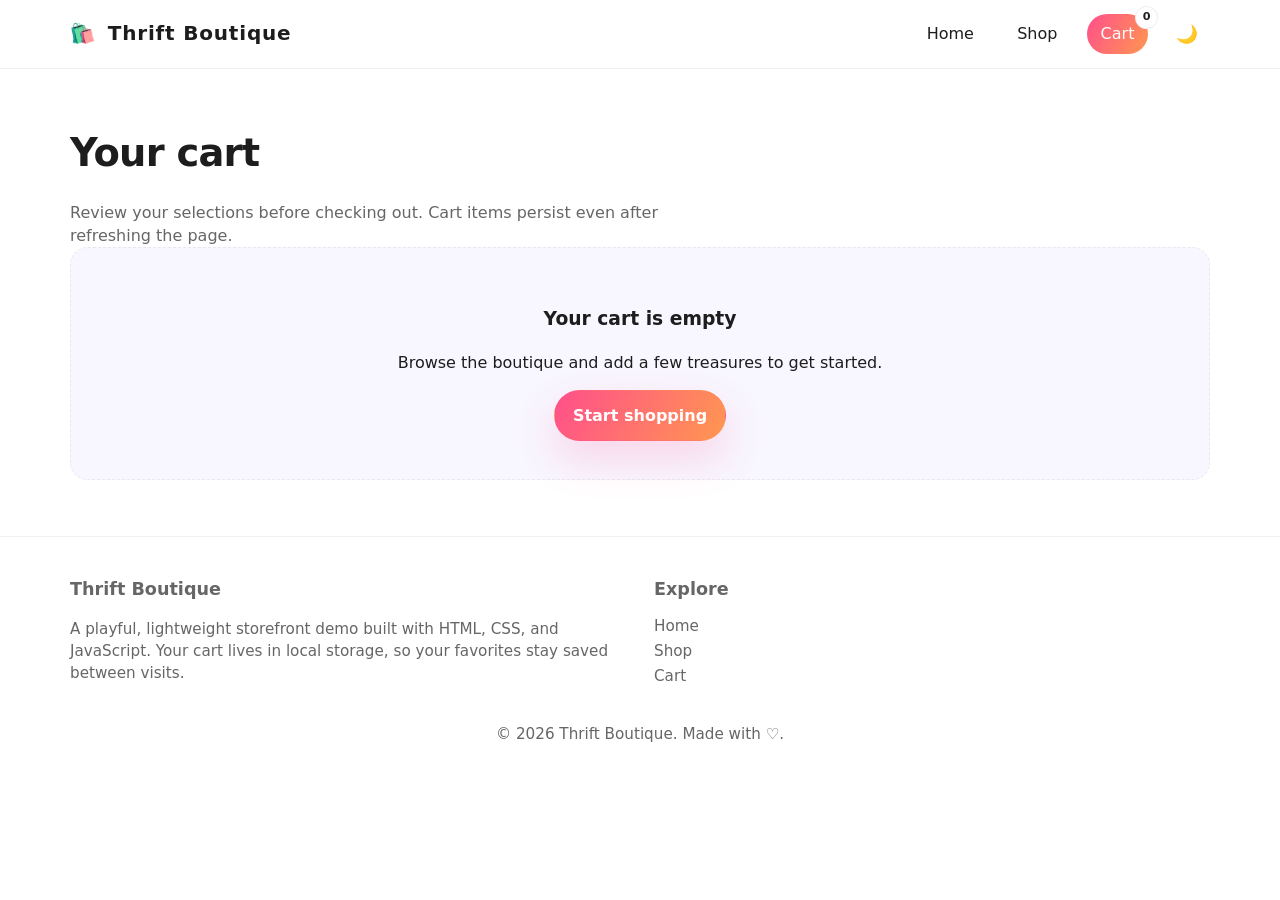
<file: cart.html>
<!DOCTYPE html>
<html lang="en">
  <head>
    <meta charset="UTF-8" />
    <meta name="viewport" content="width=device-width, initial-scale=1.0" />
    <title>Thrift Boutique &#8212; Cart</title>
    <meta
      name="description"
      content="Your shopping cart. Add, remove, and review items before checkout."
    />
    <link rel="stylesheet" href="styles.css" />
  </head>
  <body>
    <header class="site-header">
      <div class="nav-container">
        <a class="brand" href="index.html" aria-label="Thrift Boutique home">Thrift Boutique</a>
        <nav class="main-nav" aria-label="Main navigation">
          <a href="index.html" data-page="home">Home</a>
          <a href="products.html" data-page="shop">Shop</a>
          <a href="cart.html" class="cart-link" data-page="cart">
            Cart <span class="cart-count" aria-label="Cart items">0</span>
          </a>
          <button class="theme-toggle" aria-label="Toggle theme">&#127769;</button>
          <button class="menu-toggle" aria-label="Open navigation menu">&#9776;</button>
        </nav>
      </div>
    </header>

    <main class="section">
      <div class="container">
        <h1 class="section-title">Your cart</h1>
        <p class="section-subtitle">
          Review your selections before checking out. Cart items persist even after refreshing the
          page.
        </p>

        <div id="cartSection"></div>
      </div>
    </main>

    <div id="authModal" class="modal" hidden aria-hidden="true">
      <div class="modal__backdrop" data-close-modal></div>
      <div
        class="modal__dialog auth-dialog"
        role="dialog"
        aria-modal="true"
        aria-labelledby="authTitle"
      >
        <button
          class="modal__close"
          type="button"
          aria-label="Close sign in dialog"
          data-close-modal
        >
          &times;
        </button>
        <p class="auth-dialog__eyebrow">Secure checkout</p>
        <h2 id="authTitle">Sign in to continue</h2>
        <p id="authHelper" class="auth-dialog__helper">
          Log in with your saved account details to continue to checkout.
        </p>

        <div class="auth-switcher" role="tablist" aria-label="Authentication options">
          <button class="auth-switcher__btn active" type="button" data-auth-mode="signin">
            Log in
          </button>
          <button class="auth-switcher__btn" type="button" data-auth-mode="signup">
            Create account
          </button>
        </div>

        <form id="authForm" class="auth-form">
          <label id="authNameField" hidden>
            <span>Full name</span>
            <input id="authName" type="text" autocomplete="name" />
          </label>
          <label>
            <span>Email address</span>
            <input id="authEmail" type="email" autocomplete="email" required />
          </label>
          <label>
            <span>Password</span>
            <input
              id="authPassword"
              type="password"
              autocomplete="current-password"
              minlength="4"
              required
            />
          </label>
          <button class="btn btn-primary auth-form__submit" id="authSubmitBtn" type="submit">
            Log in
          </button>
        </form>
      </div>
    </div>

    <footer class="site-footer">
      <div class="footer-container">
        <div class="footer-col">
          <h4>Thrift Boutique</h4>
          <p>
            A playful, lightweight storefront demo built with HTML, CSS, and JavaScript. Your cart
            lives in local storage, so your favorites stay saved between visits.
          </p>
        </div>
        <div class="footer-col">
          <h4>Explore</h4>
          <a href="index.html">Home</a>
          <a href="products.html">Shop</a>
          <a href="cart.html">Cart</a>
        </div>
      </div>
      <div class="footer-bottom">
        <p>&copy; <span id="dateYear"></span> Thrift Boutique. Made with &#9825;.</p>
      </div>
    </footer>

    <script src="products.js" defer></script>
    <script src="scripts.js" defer></script>
    <script>
      document.addEventListener("DOMContentLoaded", () => {
        initSite("cart");
        document.getElementById("dateYear").textContent = new Date().getFullYear();

        const cartSection = document.getElementById("cartSection");
        const authModal = document.getElementById("authModal");
        const authForm = document.getElementById("authForm");
        const authTitle = document.getElementById("authTitle");
        const authHelper = document.getElementById("authHelper");
        const authSubmitBtn = document.getElementById("authSubmitBtn");
        const authNameField = document.getElementById("authNameField");
        const authName = document.getElementById("authName");
        const authEmail = document.getElementById("authEmail");
        const authPassword = document.getElementById("authPassword");
        const authModeButtons = document.querySelectorAll("[data-auth-mode]");
        let authMode = "signin";
        let pendingCheckout = false;
        let lastOrder = null;

        function setAuthMode(mode) {
          const isSignup = mode === "signup";
          authMode = mode;
          authTitle.textContent = isSignup ? "Create an account to check out" : "Sign in to continue";
          authHelper.textContent = isSignup
            ? "Create a quick account for this demo, then we will continue with your order."
            : "Log in with your saved account details to continue to checkout.";
          authSubmitBtn.textContent = isSignup ? "Create account" : "Log in";
          authNameField.hidden = !isSignup;
          authName.required = isSignup;
          authPassword.setAttribute("autocomplete", isSignup ? "new-password" : "current-password");

          authModeButtons.forEach((button) => {
            button.classList.toggle("active", button.dataset.authMode === mode);
          });
        }

        function openAuthModal(mode = "signin") {
          setAuthMode(mode);
          authModal.hidden = false;
          authModal.setAttribute("aria-hidden", "false");
          document.body.classList.add("modal-open");
          window.setTimeout(() => {
            if (mode === "signup") {
              authName.focus();
              return;
            }

            authEmail.focus();
          }, 20);
        }

        function closeAuthModal() {
          authModal.hidden = true;
          authModal.setAttribute("aria-hidden", "true");
          document.body.classList.remove("modal-open");
          authForm.reset();
          setAuthMode("signin");
        }

        function getCartItems(cart) {
          return Object.keys(cart)
            .map((id) => {
              const product = getProductById(id);
              if (!product) return null;
              return {
                ...product,
                quantity: cart[id],
                subTotal: product.price * cart[id],
              };
            })
            .filter(Boolean);
        }

        function completeCheckout(items, total) {
          const currentUser = getCurrentUser();

          if (!currentUser) {
            pendingCheckout = true;
            openAuthModal("signin");
            return;
          }

          lastOrder = {
            name: currentUser.name,
            email: currentUser.email,
            total,
            itemCount: items.reduce((sum, item) => sum + item.quantity, 0),
          };
          pendingCheckout = false;
          clearCart();
          renderCart();
          scrollToTopSmooth();
          showToast("Order placed successfully", { type: "success", duration: 3200 });
        }

        function renderCart() {
          const cart = getCart();
          const itemIds = Object.keys(cart);
          const currentUser = getCurrentUser();

          if (!itemIds.length) {
            if (lastOrder) {
              cartSection.innerHTML = `
                <div class="cart-empty checkout-success">
                  <h3>Order confirmed</h3>
                  <p>
                    Thanks, ${lastOrder.name}. Your order for ${lastOrder.itemCount} item(s)
                    totaling ${formatPrice(lastOrder.total)} is confirmed.
                  </p>
                  <p>A confirmation has been prepared for ${lastOrder.email}.</p>
                  <a href="products.html" class="btn btn-primary">Keep shopping</a>
                </div>
              `;
              return;
            }

            cartSection.innerHTML = `
              <div class="cart-empty">
                <h3>Your cart is empty</h3>
                <p>Browse the boutique and add a few treasures to get started.</p>
                <a href="products.html" class="btn btn-primary">Start shopping</a>
              </div>
            `;
            return;
          }

          const items = getCartItems(cart);
          const total = items.reduce((sum, item) => sum + item.subTotal, 0);

          cartSection.innerHTML = `
            <table class="cart-table">
              <thead>
                <tr>
                  <th>Product</th>
                  <th>Price</th>
                  <th>Qty</th>
                  <th>Subtotal</th>
                  <th></th>
                </tr>
              </thead>
              <tbody>
                ${items
                  .map(
                    (item) => `
                    <tr data-id="${item.id}">
                      <td>
                        <div class="flex" style="gap: 0.75rem; align-items: center;">
                          <img src="${item.images[0]}" alt="${item.title}" onerror="this.onerror=null;this.src='https://via.placeholder.com/160x160?text=No+Image';" />
                          <div>
                            <strong>${item.title}</strong>
                            <div style="font-size: 0.9rem; color: var(--muted);">${item.category}</div>
                          </div>
                        </div>
                      </td>
                      <td>${formatPrice(item.price)}</td>
                      <td>
                        <div class="quantity" role="group" aria-label="Change item quantity">
                          <button class="qty-down" type="button">-</button>
                          <input class="qty-input" type="number" min="1" value="${item.quantity}" />
                          <button class="qty-up" type="button">+</button>
                        </div>
                      </td>
                      <td class="item-subtotal">${formatPrice(item.subTotal)}</td>
                      <td>
                        <button class="btn btn-secondary btn-sm remove-item" type="button">Remove</button>
                      </td>
                    </tr>
                  `
                  )
                  .join("")}
              </tbody>
            </table>
            <div class="cart-actions">
              <button class="btn btn-secondary" id="clearCartBtn" type="button">Clear cart</button>
              <a class="btn btn-primary" href="products.html">Continue shopping</a>
            </div>
            <div class="cart-summary">
              <h3>Order summary</h3>
              <p>
                <span>Items</span>
                <span>${items.length}</span>
              </p>
              <p>
                <span>Total</span>
                <span>${formatPrice(total)}</span>
              </p>
              <div class="checkout-auth ${currentUser ? "checkout-auth--signed-in" : ""}">
                ${
                  currentUser
                    ? `
                      <strong>Signed in as ${currentUser.name}</strong>
                      <p>${currentUser.email}</p>
                      <button class="btn btn-secondary btn-sm" id="signOutBtn" type="button">Sign out</button>
                    `
                    : `
                      <strong>Checkout requires an account</strong>
                      <p>Sign in or create an account before placing your order.</p>
                      <button class="btn btn-secondary btn-sm" id="openAuthBtn" type="button">Sign in / Create account</button>
                    `
                }
              </div>
              <button class="btn btn-primary" type="button" id="checkoutBtn">
                ${currentUser ? "Place order" : "Proceed to checkout"}
              </button>
            </div>
          `;

          const updateQuantity = (id, qty) => {
            updateCartItem(id, qty);
            renderCart();
          };

          cartSection.querySelectorAll(".qty-down").forEach((button) => {
            button.addEventListener("click", () => {
              const row = button.closest("tr");
              const id = row.dataset.id;
              const input = row.querySelector(".qty-input");
              const current = Number(input.value);
              if (current > 1) {
                updateQuantity(id, current - 1);
              }
            });
          });

          cartSection.querySelectorAll(".qty-up").forEach((button) => {
            button.addEventListener("click", () => {
              const row = button.closest("tr");
              const id = row.dataset.id;
              const input = row.querySelector(".qty-input");
              const current = Number(input.value);
              updateQuantity(id, current + 1);
            });
          });

          cartSection.querySelectorAll(".qty-input").forEach((input) => {
            input.addEventListener("change", () => {
              const row = input.closest("tr");
              const id = row.dataset.id;
              const value = Math.max(1, Number(input.value) || 1);
              updateQuantity(id, value);
            });
          });

          cartSection.querySelectorAll(".remove-item").forEach((button) => {
            button.addEventListener("click", () => {
              const row = button.closest("tr");
              const id = row.dataset.id;
              removeFromCart(id);
              showToast("Removed from cart", { type: "error" });
              renderCart();
            });
          });

          document.getElementById("clearCartBtn").addEventListener("click", () => {
            clearCart();
            showToast("Cart cleared", { type: "error" });
            renderCart();
          });

          document.getElementById("checkoutBtn").addEventListener("click", () => {
            completeCheckout(items, total);
          });

          const openAuthBtn = document.getElementById("openAuthBtn");
          if (openAuthBtn) {
            openAuthBtn.addEventListener("click", () => {
              pendingCheckout = false;
              openAuthModal("signin");
            });
          }

          const signOutBtn = document.getElementById("signOutBtn");
          if (signOutBtn) {
            signOutBtn.addEventListener("click", () => {
              signOutUser();
              showToast("You have been signed out", { type: "info" });
              renderCart();
            });
          }
        }

        authModeButtons.forEach((button) => {
          button.addEventListener("click", () => {
            setAuthMode(button.dataset.authMode);
          });
        });

        authForm.addEventListener("submit", (event) => {
          event.preventDefault();

          const email = authEmail.value.trim();
          const password = authPassword.value;
          const name = authName.value.trim();

          if (!email || !password) {
            showToast("Please fill in your email and password.", { type: "error" });
            return;
          }

          if (authMode === "signup" && !name) {
            showToast("Please add your name to create an account.", { type: "error" });
            return;
          }

          const result =
            authMode === "signup"
              ? signUpUser({ name, email, password })
              : signInUser({ email, password });

          if (!result.ok) {
            showToast(result.message, { type: "error", duration: 2800 });
            return;
          }

          closeAuthModal();
          renderCart();
          showToast(
            authMode === "signup" ? "Account created successfully" : "Signed in successfully",
            { type: "success" }
          );

          if (pendingCheckout) {
            const refreshedItems = getCartItems(getCart());
            const refreshedTotal = refreshedItems.reduce((sum, item) => sum + item.subTotal, 0);
            completeCheckout(refreshedItems, refreshedTotal);
          }
        });

        authModal.addEventListener("click", (event) => {
          if (event.target.hasAttribute("data-close-modal")) {
            pendingCheckout = false;
            closeAuthModal();
          }
        });

        document.addEventListener("keydown", (event) => {
          if (event.key === "Escape" && !authModal.hidden) {
            pendingCheckout = false;
            closeAuthModal();
          }
        });

        showSkeletonGrid(cartSection, 4);
        setTimeout(renderCart, 250);
      });
    </script>
  </body>
</html>
</file>
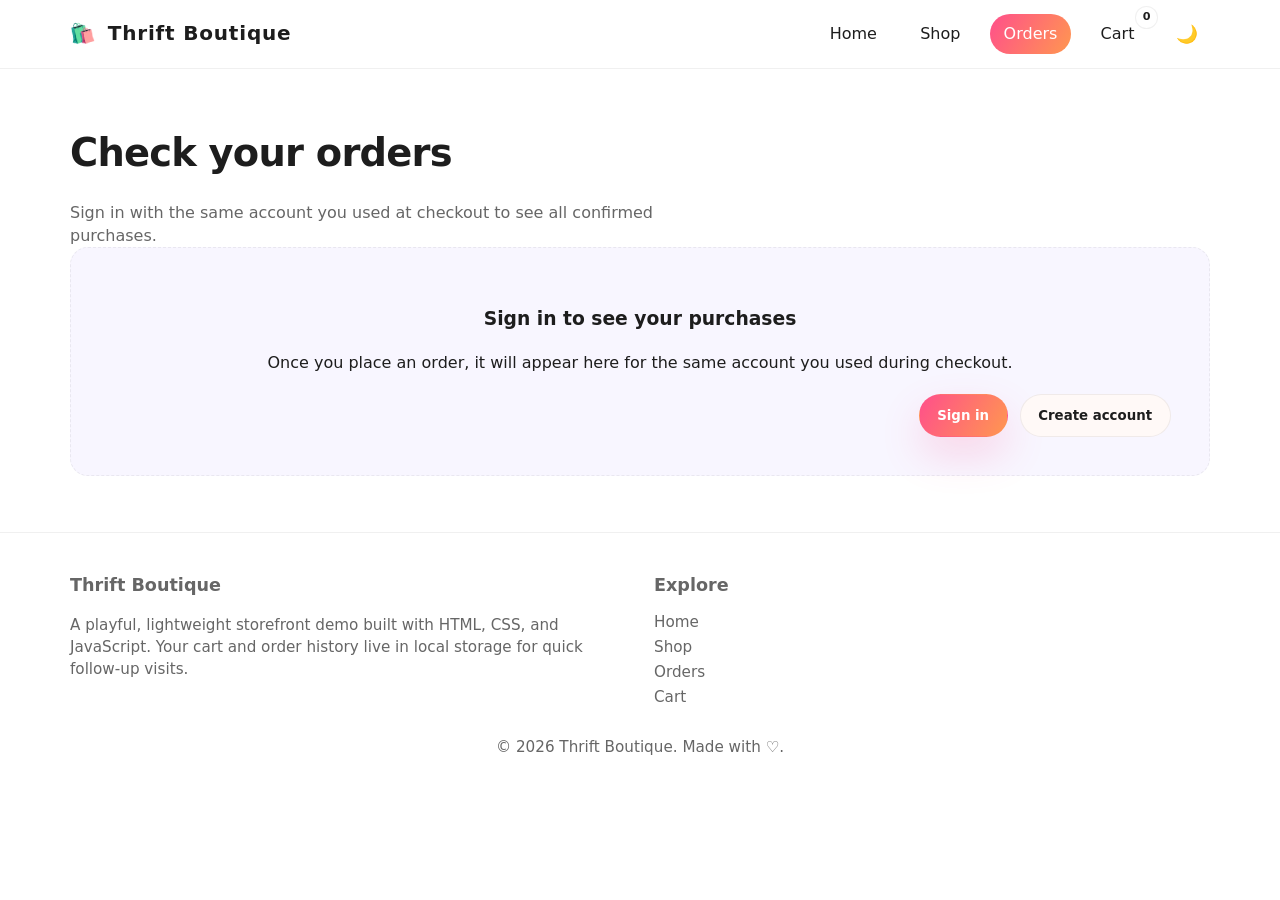
<file: orders.html>
<!DOCTYPE html>
<html lang="en">
  <head>
    <meta charset="UTF-8" />
    <meta name="viewport" content="width=device-width, initial-scale=1.0" />
    <title>Thrift Boutique &#8212; Orders</title>
    <meta
      name="description"
      content="Review your confirmed thrift orders and revisit your purchase history."
    />
    <link rel="stylesheet" href="styles.css" />
  </head>
  <body>
    <header class="site-header">
      <div class="nav-container">
        <a class="brand" href="index.html" aria-label="Thrift Boutique home">Thrift Boutique</a>
        <nav class="main-nav" aria-label="Main navigation">
          <a href="index.html" data-page="home">Home</a>
          <a href="products.html" data-page="shop">Shop</a>
          <a href="orders.html" data-page="orders">Orders</a>
          <a href="cart.html" class="cart-link" data-page="cart">
            Cart <span class="cart-count" aria-label="Cart items">0</span>
          </a>
          <button class="theme-toggle" aria-label="Toggle theme">&#127769;</button>
          <button class="menu-toggle" aria-label="Open navigation menu">&#9776;</button>
        </nav>
      </div>
    </header>

    <main class="section">
      <div class="container">
        <h1 class="section-title">Check your orders</h1>
        <p class="section-subtitle">
          Sign in with the same account you used at checkout to see all confirmed purchases.
        </p>

        <div id="ordersSection" class="orders-shell"></div>
      </div>
    </main>

    <div id="authModal" class="modal" hidden aria-hidden="true">
      <div class="modal__backdrop" data-close-modal></div>
      <div
        class="modal__dialog auth-dialog"
        role="dialog"
        aria-modal="true"
        aria-labelledby="authTitle"
      >
        <button
          class="modal__close"
          type="button"
          aria-label="Close sign in dialog"
          data-close-modal
        >
          &times;
        </button>
        <p class="auth-dialog__eyebrow">Your account</p>
        <h2 id="authTitle">Sign in to view your orders</h2>
        <p id="authHelper" class="auth-dialog__helper">
          Use your saved account details to open your order history.
        </p>

        <div class="auth-switcher" role="tablist" aria-label="Authentication options">
          <button class="auth-switcher__btn active" type="button" data-auth-mode="signin">
            Log in
          </button>
          <button class="auth-switcher__btn" type="button" data-auth-mode="signup">
            Create account
          </button>
        </div>

        <form id="authForm" class="auth-form">
          <label id="authNameField" hidden>
            <span>Full name</span>
            <input id="authName" type="text" autocomplete="name" />
          </label>
          <label>
            <span>Email address</span>
            <input id="authEmail" type="email" autocomplete="email" required />
          </label>
          <label>
            <span>Password</span>
            <input
              id="authPassword"
              type="password"
              autocomplete="current-password"
              minlength="4"
              required
            />
          </label>
          <button class="btn btn-primary auth-form__submit" id="authSubmitBtn" type="submit">
            Log in
          </button>
        </form>
      </div>
    </div>

    <footer class="site-footer">
      <div class="footer-container">
        <div class="footer-col">
          <h4 class="footer-brand">Thrift Boutique</h4>
          <p>
            A playful, lightweight storefront demo built with HTML, CSS, and JavaScript. Your cart
            and order history live in local storage for quick follow-up visits.
          </p>
        </div>
        <div class="footer-col footer-col--links">
          <h4>Explore</h4>
          <a href="index.html">Home</a>
          <a href="products.html">Shop</a>
          <a href="orders.html">Orders</a>
          <a href="cart.html">Cart</a>
        </div>
      </div>
      <div class="footer-bottom">
        <p>&copy; <span id="dateYear"></span> Thrift Boutique. Made with &#9825;.</p>
      </div>
    </footer>

    <script src="products.js" defer></script>
    <script src="scripts.js" defer></script>
    <script>
      document.addEventListener("DOMContentLoaded", () => {
        initSite("orders");
        document.getElementById("dateYear").textContent = new Date().getFullYear();

        const ordersSection = document.getElementById("ordersSection");
        const authModal = document.getElementById("authModal");
        const authForm = document.getElementById("authForm");
        const authTitle = document.getElementById("authTitle");
        const authHelper = document.getElementById("authHelper");
        const authSubmitBtn = document.getElementById("authSubmitBtn");
        const authNameField = document.getElementById("authNameField");
        const authName = document.getElementById("authName");
        const authEmail = document.getElementById("authEmail");
        const authPassword = document.getElementById("authPassword");
        const authModeButtons = document.querySelectorAll("[data-auth-mode]");
        let authMode = "signin";

        function setAuthMode(mode) {
          const isSignup = mode === "signup";
          authMode = mode;
          authTitle.textContent = isSignup
            ? "Create an account to save orders"
            : "Sign in to view your orders";
          authHelper.textContent = isSignup
            ? "Create a quick account for this demo and future purchases will show up here."
            : "Use your saved account details to open your order history.";
          authSubmitBtn.textContent = isSignup ? "Create account" : "Log in";
          authNameField.hidden = !isSignup;
          authName.required = isSignup;
          authPassword.setAttribute("autocomplete", isSignup ? "new-password" : "current-password");

          authModeButtons.forEach((button) => {
            button.classList.toggle("active", button.dataset.authMode === mode);
          });
        }

        function openAuthModal(mode = "signin") {
          setAuthMode(mode);
          authModal.hidden = false;
          authModal.setAttribute("aria-hidden", "false");
          document.body.classList.add("modal-open");
          window.setTimeout(() => {
            if (mode === "signup") {
              authName.focus();
              return;
            }

            authEmail.focus();
          }, 20);
        }

        function closeAuthModal() {
          authModal.hidden = true;
          authModal.setAttribute("aria-hidden", "true");
          document.body.classList.remove("modal-open");
          authForm.reset();
          setAuthMode("signin");
        }

        function renderOrders() {
          const currentUser = getCurrentUser();

          if (!currentUser) {
            ordersSection.innerHTML = `
              <div class="cart-empty orders-empty">
                <h3>Sign in to see your purchases</h3>
                <p>
                  Once you place an order, it will appear here for the same account you used during
                  checkout.
                </p>
                <div class="cart-actions cart-actions--centered">
                  <button class="btn btn-primary" type="button" id="openSignInBtn">Sign in</button>
                  <button class="btn btn-secondary" type="button" id="openSignUpBtn">Create account</button>
                </div>
              </div>
            `;

            document.getElementById("openSignInBtn").addEventListener("click", () => {
              openAuthModal("signin");
            });
            document.getElementById("openSignUpBtn").addEventListener("click", () => {
              openAuthModal("signup");
            });
            return;
          }

          const orders = getOrdersForUser(currentUser.email);

          if (!orders.length) {
            ordersSection.innerHTML = `
              <div class="orders-toolbar">
                <div>
                  <p class="orders-toolbar__eyebrow">Signed in</p>
                  <h2>${escapeHTML(currentUser.name)}</h2>
                  <p class="orders-toolbar__meta">${escapeHTML(currentUser.email)}</p>
                </div>
                <button class="btn btn-secondary btn-sm" type="button" id="signOutBtn">Sign out</button>
              </div>
              <div class="cart-empty orders-empty">
                <h3>No orders yet</h3>
                <p>
                  You have not confirmed a purchase with this account yet. Once you check out, your
                  order history will appear here.
                </p>
                <div class="cart-actions cart-actions--centered">
                  <a href="products.html" class="btn btn-primary">Start shopping</a>
                  <a href="cart.html" class="btn btn-secondary">Open cart</a>
                </div>
              </div>
            `;

            document.getElementById("signOutBtn").addEventListener("click", () => {
              signOutUser();
              showToast("You have been signed out", { type: "info" });
              renderOrders();
            });
            return;
          }

          ordersSection.innerHTML = `
            <div class="orders-toolbar">
              <div>
                <p class="orders-toolbar__eyebrow">Order history</p>
                <h2>${escapeHTML(currentUser.name)}</h2>
                <p class="orders-toolbar__meta">
                  ${orders.length} order(s) linked to ${escapeHTML(currentUser.email)}
                </p>
              </div>
              <div class="orders-toolbar__actions">
                <a href="products.html" class="btn btn-primary btn-sm">Shop again</a>
                <button class="btn btn-secondary btn-sm" type="button" id="signOutBtn">Sign out</button>
              </div>
            </div>
            <div class="orders-list">
              ${orders
                .map(
                  (order) => `
                    <article class="order-card">
                      <div class="order-card__header">
                        <div>
                          <p class="order-card__eyebrow">Order ${escapeHTML(order.id)}</p>
                          <h3>${formatOrderDate(order.createdAt)}</h3>
                        </div>
                        <span class="order-status">${escapeHTML(order.status)}</span>
                      </div>
                      <div class="order-card__summary">
                        <p><span>Items</span><strong>${order.itemCount}</strong></p>
                        <p><span>Total</span><strong>${formatPrice(order.total)}</strong></p>
                      </div>
                      <div class="order-items">
                        ${order.items
                          .map(
                            (item) => `
                              <div class="order-item">
                                <img
                                  src="${item.image}"
                                  alt="${escapeHTML(item.title)}"
                                  onerror="this.onerror=null;this.src='https://via.placeholder.com/160x160?text=No+Image';"
                                />
                                <div class="order-item__content">
                                  <div>
                                    <strong>${escapeHTML(item.title)}</strong>
                                    <p>${escapeHTML(item.category)}</p>
                                  </div>
                                  <div class="order-item__meta">
                                    <span>Qty ${item.quantity}</span>
                                    <strong>${formatPrice(item.subTotal)}</strong>
                                  </div>
                                </div>
                              </div>
                            `
                          )
                          .join("")}
                      </div>
                    </article>
                  `
                )
                .join("")}
            </div>
          `;

          document.getElementById("signOutBtn").addEventListener("click", () => {
            signOutUser();
            showToast("You have been signed out", { type: "info" });
            renderOrders();
          });
        }

        authModeButtons.forEach((button) => {
          button.addEventListener("click", () => {
            setAuthMode(button.dataset.authMode);
          });
        });

        authForm.addEventListener("submit", (event) => {
          event.preventDefault();

          const email = authEmail.value.trim();
          const password = authPassword.value;
          const name = authName.value.trim();

          if (!email || !password) {
            showToast("Please fill in your email and password.", { type: "error" });
            return;
          }

          if (authMode === "signup" && !name) {
            showToast("Please add your name to create an account.", { type: "error" });
            return;
          }

          const result =
            authMode === "signup"
              ? signUpUser({ name, email, password })
              : signInUser({ email, password });

          if (!result.ok) {
            showToast(result.message, { type: "error", duration: 2800 });
            return;
          }

          closeAuthModal();
          renderOrders();
          showToast(
            authMode === "signup" ? "Account created successfully" : "Signed in successfully",
            { type: "success" }
          );
        });

        authModal.addEventListener("click", (event) => {
          if (event.target.hasAttribute("data-close-modal")) {
            closeAuthModal();
          }
        });

        document.addEventListener("keydown", (event) => {
          if (event.key === "Escape" && !authModal.hidden) {
            closeAuthModal();
          }
        });

        showSkeletonGrid(ordersSection, 3);
        setTimeout(renderOrders, 250);
      });
    </script>
  </body>
</html>
</file>
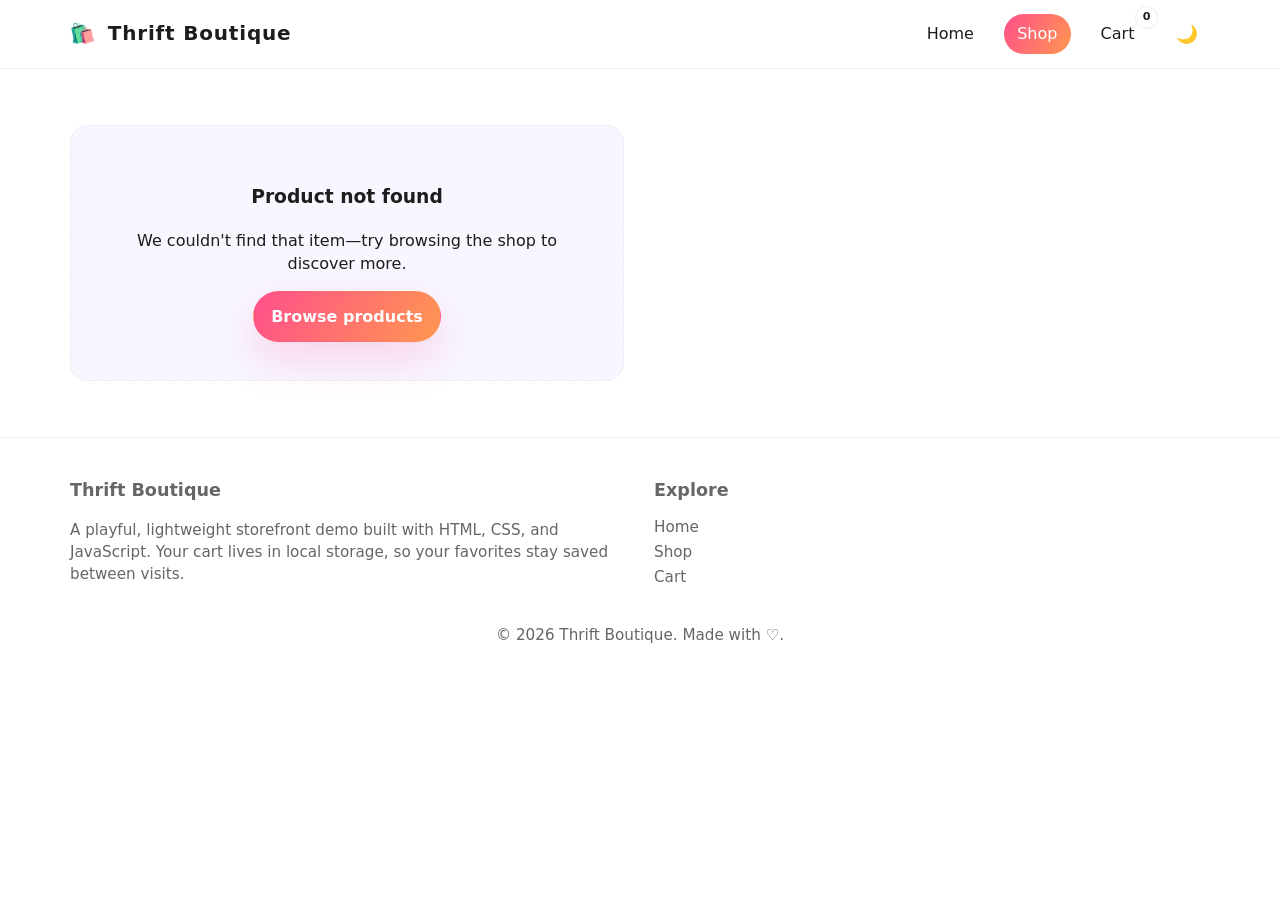
<file: product.html>
<!DOCTYPE html>
<html lang="en">
  <head>
    <meta charset="UTF-8" />
    <meta name="viewport" content="width=device-width, initial-scale=1.0" />
    <title>Thrift Boutique — Product</title>
    <meta name="description" content="Product detail page for the thrift boutique demo." />
    <link rel="stylesheet" href="styles.css" />
  </head>
  <body>
    <header class="site-header">
      <div class="nav-container">
        <a class="brand" href="index.html" aria-label="Thrift Boutique home">Thrift Boutique</a>
        <nav class="main-nav" aria-label="Main navigation">
          <a href="index.html" data-page="home">Home</a>
          <a href="products.html" data-page="shop">Shop</a>
          <a href="cart.html" class="cart-link" data-page="cart">
            Cart <span class="cart-count" aria-label="Cart items">0</span>
          </a>
          <button class="theme-toggle" aria-label="Toggle theme">🌙</button>
          <button class="menu-toggle" aria-label="Open navigation menu">☰</button>
        </nav>
      </div>
    </header>

    <main class="section">
      <div class="container">
        <div id="productContainer" class="product-view"></div>
      </div>
    </main>

    <footer class="site-footer">
      <div class="footer-container">
        <div class="footer-col">
          <h4>Thrift Boutique</h4>
          <p>
            A playful, lightweight storefront demo built with HTML, CSS, and JavaScript. Your cart
            lives in local storage, so your favorites stay saved between visits.
          </p>
        </div>
        <div class="footer-col">
          <h4>Explore</h4>
          <a href="index.html">Home</a>
          <a href="products.html">Shop</a>
          <a href="cart.html">Cart</a>
        </div>
      </div>
      <div class="footer-bottom">
        <p>&copy; <span id="dateYear"></span> Thrift Boutique. Made with ♡.</p>
      </div>
    </footer>

    <script src="products.js" defer></script>
    <script src="scripts.js" defer></script>
    <script>
      document.addEventListener("DOMContentLoaded", () => {
        initSite("shop");
        document.getElementById("dateYear").textContent = new Date().getFullYear();

        const params = new URLSearchParams(window.location.search);
        const id = params.get("id");
        const container = document.getElementById("productContainer");

        function renderNotFound() {
          container.innerHTML = `
            <div class="cart-empty">
              <h3>Product not found</h3>
              <p>We couldn't find that item—try browsing the shop to discover more.
              </p>
              <a href="products.html" class="btn btn-primary">Browse products</a>
            </div>
          `;
        }

        if (!id) {
          renderNotFound();
          return;
        }

        const product = getProductById(id);
        if (!product) {
          renderNotFound();
          return;
        }

        let quantity = 1;

        container.innerHTML = `
          <div class="product-gallery">
            ${product.images
              .slice(0, 4)
              .map(
                (src) => `<img src="${src}" alt="${product.title}" loading="lazy" onerror="this.onerror=null;this.src='https://via.placeholder.com/900x600?text=Image+unavailable';" />`
              )
              .join("")}
          </div>
          <div class="product-details">
            <a href="products.html" class="btn btn-secondary btn-sm">← Back to shop</a>
            <h2>${product.title}</h2>
            <p class="price">${formatPrice(product.price)}</p>
            <div class="meta">
              <span>Category: ${product.category}</span>
              <span>Rating: ${product.rating} ★</span>
            </div>
            <p>${product.description}</p>
            <div class="actions">
              <div class="quantity" role="group" aria-label="Quantity selector">
                <button type="button" id="qtyDown" aria-label="Decrease quantity">−</button>
                <input id="qtyInput" type="number" value="1" min="1" aria-label="Item quantity" />
                <button type="button" id="qtyUp" aria-label="Increase quantity">+</button>
              </div>
              <button class="btn btn-primary" id="addToCartBtn" type="button">Add to cart</button>
            </div>
          </div>
        `;

        const qtyInput = document.getElementById("qtyInput");
        const qtyUp = document.getElementById("qtyUp");
        const qtyDown = document.getElementById("qtyDown");
        const addToCartBtn = document.getElementById("addToCartBtn");

        const syncQuantity = () => {
          const value = Number(qtyInput.value);
          quantity = Number.isNaN(value) || value < 1 ? 1 : Math.floor(value);
          qtyInput.value = quantity;
        };

        qtyUp.addEventListener("click", () => {
          quantity += 1;
          qtyInput.value = quantity;
        });

        qtyDown.addEventListener("click", () => {
          if (quantity > 1) {
            quantity -= 1;
            qtyInput.value = quantity;
          }
        });

        qtyInput.addEventListener("change", syncQuantity);

        addToCartBtn.addEventListener("click", () => {
          syncQuantity();
          addToCart(product.id, quantity);
          showToast("Added to cart", { type: "success" });
        });
      });
    </script>
  </body>
</html>
</file>
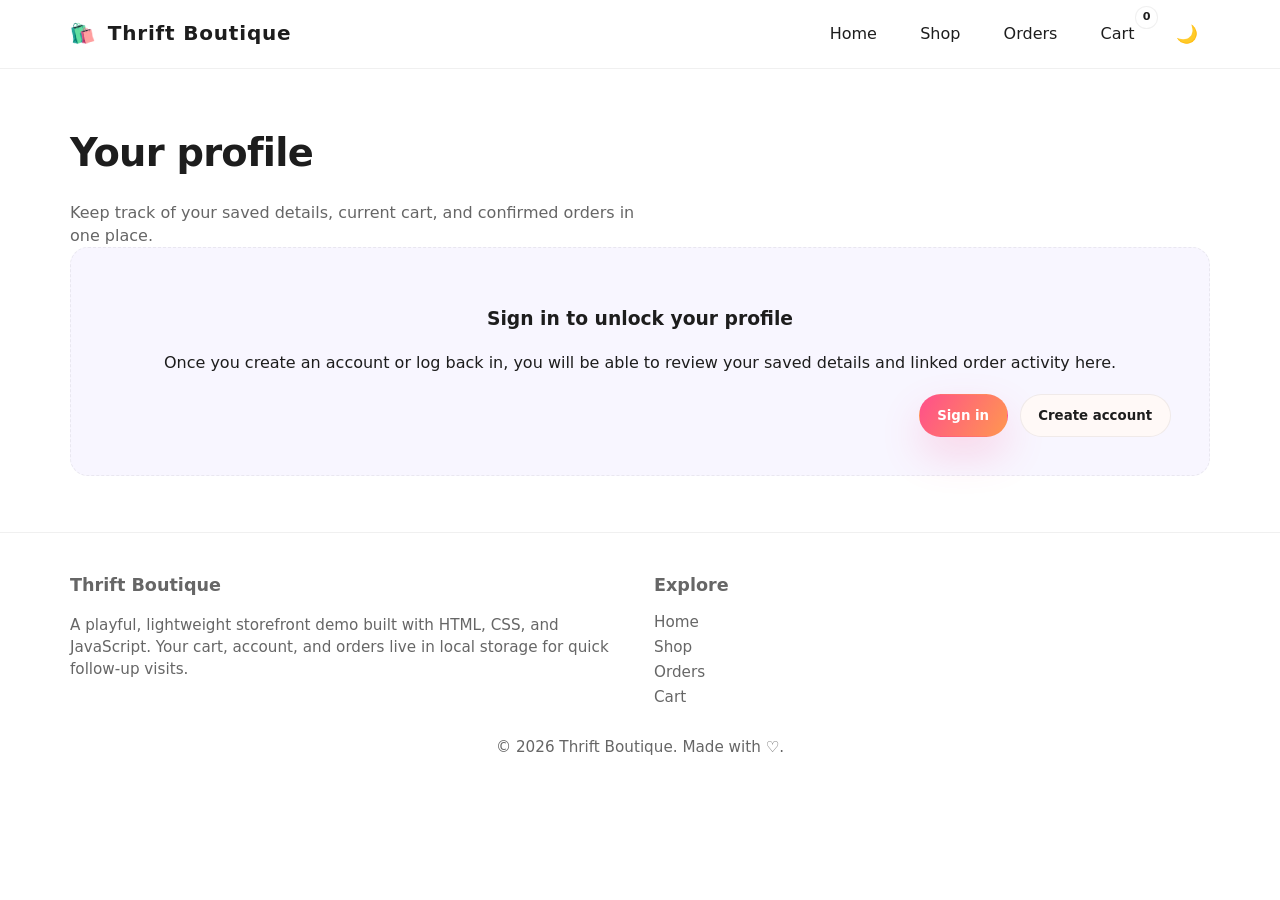
<file: profile.html>
<!DOCTYPE html>
<html lang="en">
  <head>
    <meta charset="UTF-8" />
    <meta name="viewport" content="width=device-width, initial-scale=1.0" />
    <title>Thrift Boutique &#8212; Profile</title>
    <meta
      name="description"
      content="View your account details, order totals, and quick shortcuts for the thrift boutique."
    />
    <link rel="stylesheet" href="styles.css" />
  </head>
  <body>
    <header class="site-header">
      <div class="nav-container">
        <a class="brand" href="index.html" aria-label="Thrift Boutique home">Thrift Boutique</a>
        <nav class="main-nav" aria-label="Main navigation">
          <a href="index.html" data-page="home">Home</a>
          <a href="products.html" data-page="shop">Shop</a>
          <a href="orders.html" data-page="orders">Orders</a>
          <a href="cart.html" class="cart-link" data-page="cart">
            Cart <span class="cart-count" aria-label="Cart items">0</span>
          </a>
          <button class="theme-toggle" aria-label="Toggle theme">&#127769;</button>
          <button class="menu-toggle" aria-label="Open navigation menu">&#9776;</button>
        </nav>
      </div>
    </header>

    <main class="section">
      <div class="container">
        <h1 class="section-title">Your profile</h1>
        <p class="section-subtitle">
          Keep track of your saved details, current cart, and confirmed orders in one place.
        </p>

        <div id="profileSection" class="profile-shell"></div>
      </div>
    </main>

    <div id="authModal" class="modal" hidden aria-hidden="true">
      <div class="modal__backdrop" data-close-modal></div>
      <div
        class="modal__dialog auth-dialog"
        role="dialog"
        aria-modal="true"
        aria-labelledby="authTitle"
      >
        <button
          class="modal__close"
          type="button"
          aria-label="Close sign in dialog"
          data-close-modal
        >
          &times;
        </button>
        <p class="auth-dialog__eyebrow">Your account</p>
        <h2 id="authTitle">Sign in to open your profile</h2>
        <p id="authHelper" class="auth-dialog__helper">
          Use your saved account details to view your profile and order activity.
        </p>

        <div class="auth-switcher" role="tablist" aria-label="Authentication options">
          <button class="auth-switcher__btn active" type="button" data-auth-mode="signin">
            Log in
          </button>
          <button class="auth-switcher__btn" type="button" data-auth-mode="signup">
            Create account
          </button>
        </div>

        <form id="authForm" class="auth-form">
          <label id="authNameField" hidden>
            <span>Full name</span>
            <input id="authName" type="text" autocomplete="name" />
          </label>
          <label>
            <span>Email address</span>
            <input id="authEmail" type="email" autocomplete="email" required />
          </label>
          <label>
            <span>Password</span>
            <input
              id="authPassword"
              type="password"
              autocomplete="current-password"
              minlength="4"
              required
            />
          </label>
          <button class="btn btn-primary auth-form__submit" id="authSubmitBtn" type="submit">
            Log in
          </button>
        </form>
      </div>
    </div>

    <footer class="site-footer">
      <div class="footer-container">
        <div class="footer-col">
          <h4 class="footer-brand">Thrift Boutique</h4>
          <p>
            A playful, lightweight storefront demo built with HTML, CSS, and JavaScript. Your cart,
            account, and orders live in local storage for quick follow-up visits.
          </p>
        </div>
        <div class="footer-col footer-col--links">
          <h4>Explore</h4>
          <a href="index.html">Home</a>
          <a href="products.html">Shop</a>
          <a href="orders.html">Orders</a>
          <a href="cart.html">Cart</a>
        </div>
      </div>
      <div class="footer-bottom">
        <p>&copy; <span id="dateYear"></span> Thrift Boutique. Made with &#9825;.</p>
      </div>
    </footer>

    <script src="products.js" defer></script>
    <script src="scripts.js" defer></script>
    <script>
      document.addEventListener("DOMContentLoaded", () => {
        initSite("profile");
        document.getElementById("dateYear").textContent = new Date().getFullYear();

        const profileSection = document.getElementById("profileSection");
        const authModal = document.getElementById("authModal");
        const authForm = document.getElementById("authForm");
        const authTitle = document.getElementById("authTitle");
        const authHelper = document.getElementById("authHelper");
        const authSubmitBtn = document.getElementById("authSubmitBtn");
        const authNameField = document.getElementById("authNameField");
        const authName = document.getElementById("authName");
        const authEmail = document.getElementById("authEmail");
        const authPassword = document.getElementById("authPassword");
        const authModeButtons = document.querySelectorAll("[data-auth-mode]");
        let authMode = "signin";

        function setAuthMode(mode) {
          const isSignup = mode === "signup";
          authMode = mode;
          authTitle.textContent = isSignup
            ? "Create an account to save your profile"
            : "Sign in to open your profile";
          authHelper.textContent = isSignup
            ? "Create a quick account for this demo and your orders will stay linked here."
            : "Use your saved account details to view your profile and order activity.";
          authSubmitBtn.textContent = isSignup ? "Create account" : "Log in";
          authNameField.hidden = !isSignup;
          authName.required = isSignup;
          authPassword.setAttribute("autocomplete", isSignup ? "new-password" : "current-password");

          authModeButtons.forEach((button) => {
            button.classList.toggle("active", button.dataset.authMode === mode);
          });
        }

        function openAuthModal(mode = "signin") {
          setAuthMode(mode);
          authModal.hidden = false;
          authModal.setAttribute("aria-hidden", "false");
          document.body.classList.add("modal-open");
          window.setTimeout(() => {
            if (mode === "signup") {
              authName.focus();
              return;
            }

            authEmail.focus();
          }, 20);
        }

        function closeAuthModal() {
          authModal.hidden = true;
          authModal.setAttribute("aria-hidden", "true");
          document.body.classList.remove("modal-open");
          authForm.reset();
          setAuthMode("signin");
        }

        function renderProfile() {
          const currentUser = getCurrentUser();

          if (!currentUser) {
            profileSection.innerHTML = `
              <div class="cart-empty orders-empty">
                <h3>Sign in to unlock your profile</h3>
                <p>
                  Once you create an account or log back in, you will be able to review your saved
                  details and linked order activity here.
                </p>
                <div class="cart-actions cart-actions--centered">
                  <button class="btn btn-primary" type="button" id="openSignInBtn">Sign in</button>
                  <button class="btn btn-secondary" type="button" id="openSignUpBtn">Create account</button>
                </div>
              </div>
            `;

            document.getElementById("openSignInBtn").addEventListener("click", () => {
              openAuthModal("signin");
            });
            document.getElementById("openSignUpBtn").addEventListener("click", () => {
              openAuthModal("signup");
            });
            return;
          }

          const orders = getOrdersForUser(currentUser.email);
          const cartCount = getCartCount();
          const totalSpent = orders.reduce((sum, order) => sum + order.total, 0);
          const initials = currentUser.name
            .split(" ")
            .filter(Boolean)
            .slice(0, 2)
            .map((part) => part[0]?.toUpperCase() || "")
            .join("");

          profileSection.innerHTML = `
            <div class="orders-toolbar profile-hero">
              <div class="profile-hero__identity">
                <div class="profile-avatar" aria-hidden="true">${escapeHTML(initials || "TB")}</div>
                <div>
                  <p class="orders-toolbar__eyebrow">Signed in</p>
                  <h2>${escapeHTML(currentUser.name)}</h2>
                  <p class="orders-toolbar__meta">${escapeHTML(currentUser.email)}</p>
                </div>
              </div>
              <div class="orders-toolbar__actions">
                <a href="orders.html" class="btn btn-secondary btn-sm">View orders</a>
                <button class="btn btn-secondary btn-sm" type="button" id="signOutBtn">Sign out</button>
              </div>
            </div>

            <div class="profile-grid">
              <section class="profile-card">
                <h3>Account snapshot</h3>
                <div class="profile-list">
                  <p><span>Name</span><strong>${escapeHTML(currentUser.name)}</strong></p>
                  <p><span>Email</span><strong>${escapeHTML(currentUser.email)}</strong></p>
                  <p><span>Status</span><strong>Active session</strong></p>
                </div>
                <div class="profile-actions">
                  <a href="products.html" class="btn btn-primary btn-sm">Browse shop</a>
                  <a href="cart.html" class="btn btn-secondary btn-sm">Open cart</a>
                </div>
              </section>

              <section class="profile-card">
                <h3>Your activity</h3>
                <div class="profile-stat-grid">
                  <div class="profile-stat">
                    <span>Orders</span>
                    <strong>${orders.length}</strong>
                  </div>
                  <div class="profile-stat">
                    <span>Cart items</span>
                    <strong>${cartCount}</strong>
                  </div>
                  <div class="profile-stat">
                    <span>Total spent</span>
                    <strong>${formatPrice(totalSpent)}</strong>
                  </div>
                </div>
                <p class="profile-note">
                  Your profile reflects the demo data currently stored in this browser.
                </p>
              </section>
            </div>
          `;

          document.getElementById("signOutBtn").addEventListener("click", () => {
            signOutUser();
            showToast("You have been signed out", { type: "info" });
            renderProfile();
          });
        }

        authModeButtons.forEach((button) => {
          button.addEventListener("click", () => {
            setAuthMode(button.dataset.authMode);
          });
        });

        authForm.addEventListener("submit", (event) => {
          event.preventDefault();

          const email = authEmail.value.trim();
          const password = authPassword.value;
          const name = authName.value.trim();

          if (!email || !password) {
            showToast("Please fill in your email and password.", { type: "error" });
            return;
          }

          if (authMode === "signup" && !name) {
            showToast("Please add your name to create an account.", { type: "error" });
            return;
          }

          const result =
            authMode === "signup"
              ? signUpUser({ name, email, password })
              : signInUser({ email, password });

          if (!result.ok) {
            showToast(result.message, { type: "error", duration: 2800 });
            return;
          }

          closeAuthModal();
          renderProfile();
          showToast(
            authMode === "signup" ? "Account created successfully" : "Signed in successfully",
            { type: "success" }
          );
        });

        authModal.addEventListener("click", (event) => {
          if (event.target.hasAttribute("data-close-modal")) {
            closeAuthModal();
          }
        });

        document.addEventListener("keydown", (event) => {
          if (event.key === "Escape" && !authModal.hidden) {
            closeAuthModal();
          }
        });

        showSkeletonGrid(profileSection, 2);
        setTimeout(renderProfile, 250);
      });
    </script>
  </body>
</html>
</file>
<file: styles.css>
:root {
  --bg: #fff;
  --surface: #f8f6ff;
  --text: #1d1d1d;
  --muted: #666;
  --border: rgba(0, 0, 0, 0.06);
  --primary: #ff4f8b;
  --primary-2: #ff9750;
  --accent: #fff9f7;
  --shadow: rgba(15, 15, 15, 0.16);
  --radius: 18px;
  --max-w: 1140px;
  --transition: 220ms ease;
  --font: ui-sans-serif, system-ui, -apple-system, BlinkMacSystemFont, "Segoe UI", sans-serif;
}

[data-theme="dark"] {
  --bg: #0b0b10;
  --surface: #14141f;
  --text: #f3f3f5;
  --muted: rgba(243, 243, 245, 0.75);
  --border: rgba(255, 255, 255, 0.08);
  --shadow: rgba(0, 0, 0, 0.6);
  --accent: rgba(255, 255, 255, 0.08);
}

* {
  box-sizing: border-box;
}

.sr-only {
  position: absolute !important;
  width: 1px;
  height: 1px;
  padding: 0;
  margin: -1px;
  overflow: hidden;
  clip: rect(0, 0, 0, 0);
  white-space: nowrap;
  border: 0;
}

html {
  scroll-behavior: smooth;
  height: 100%;
}

body {
  margin: 0;
  font-family: var(--font);
  background: var(--bg);
  color: var(--text);
  line-height: 1.45;
  min-height: 100vh;
}

body.modal-open {
  overflow: hidden;
}

a {
  color: inherit;
  text-decoration: none;
}

button,
input {
  font-family: inherit;
}

img {
    width: 100px;
    height: 200px;
     /* max-width: 60%; */

  display: block;
}

/* ---------- Layout ---------- */
.container {
  width: min(100% - 2.4rem, var(--max-w));
  margin: 0 auto;
}

.grid {
  display: grid;
  gap: 1.25rem;
}

.flex {
  display: flex;
}

.flex-center {
  align-items: center;
  justify-content: center;
}

/* ---------- Header / Navigation ---------- */
.site-header {
  position: sticky;
  top: 0;
  z-index: 20;
  width: 100%;
  background: rgba(255, 255, 255, 0.72);
  backdrop-filter: blur(12px);
  border-bottom: 1px solid var(--border);
}

.site-header .nav-container {
  display: flex;
  align-items: center;
  justify-content: space-between;
  width: min(100% - 2.4rem, var(--max-w));
  margin: 0 auto;
  padding: 0.85rem 0;
  gap: 1rem;
}

.brand {
  font-weight: 700;
  letter-spacing: 0.04em;
  font-size: 1.25rem;
  color: var(--text);
  display: flex;
  align-items: center;
  gap: 0.75rem;
}

.brand::before {
  content: "🛍️";
  display: inline-block;
  transform: rotate(-10deg);
}

.main-nav {
  display: flex;
  align-items: center;
  gap: 1rem;
  position: relative;
}

.main-nav a {
  padding: 0.55rem 0.85rem;
  border-radius: 999px;
  font-weight: 500;
  transition: background var(--transition), color var(--transition);
}

.main-nav a.active,
.main-nav a:hover {
  background: linear-gradient(120deg, var(--primary), var(--primary-2));
  color: #fff;
}

.main-nav .cart-link {
  position: relative;
}

.cart-count {
  position: absolute;
  top: -8px;
  right: -10px;
  min-width: 18px;
  font-size: 0.7rem;
  padding: 0.15rem 0.4rem;
  border-radius: 999px;
  color: #1e1e1e;
  background: #fff;
  border: 1px solid var(--border);
  font-weight: 700;
}

.theme-toggle,
.menu-toggle {
  border: 0;
  background: transparent;
  cursor: pointer;
  font-size: 1.1rem;
  padding: 0.55rem 0.75rem;
  border-radius: 999px;
  transition: background var(--transition);
}

.theme-toggle:hover,
.menu-toggle:hover {
  background: var(--accent);
}

/* mobile nav */
.menu-toggle {
  display: none;
}

.main-nav.open {
  display: flex;
}

@media (max-width: 860px) {
  .site-header .nav-container {
    gap: 0.5rem;
  }
  .main-nav {
    position: absolute;
    top: 100%;
    right: 1rem;
    flex-direction: column;
    align-items: flex-end;
    gap: 0.4rem;
    padding: 0.8rem;
    width: 220px;
    background: rgba(255, 255, 255, 0.95);
    border-radius: 18px;
    border: 1px solid var(--border);
    box-shadow: 0 14px 30px rgba(0, 0, 0, 0.15);
    transform: translateY(-8px);
    opacity: 0;
    pointer-events: none;
    transition: opacity var(--transition), transform var(--transition);
  }

  .main-nav.open {
    transform: translateY(0);
    opacity: 1;
    pointer-events: auto;
  }

  .menu-toggle {
    display: inline-flex;
  }

  .main-nav a {
    width: 100%;
    text-align: right;
  }
}

/* ---------- Sections ---------- */
.section {
  padding: 3.5rem 0;
}

.section--tight {
  padding: 2.5rem 0;
}

.section-title {
  margin: 0 0 1.25rem;
  font-size: clamp(1.8rem, 3.4vw, 2.4rem);
  letter-spacing: -0.02em;
}

.section-subtitle {
  margin: 0;
  color: var(--muted);
  max-width: 58ch;
}

/* ---------- Buttons ---------- */
.btn {
  display: inline-flex;
  align-items: center;
  justify-content: center;
  gap: 0.5rem;
  padding: 0.8rem 1.1rem;
  border-radius: 999px;
  border: 1px solid transparent;
  cursor: pointer;
  transition: transform var(--transition), box-shadow var(--transition);
  font-weight: 600;
  text-decoration: none;
}

.btn-primary {
  background: linear-gradient(120deg, var(--primary), var(--primary-2));
  color: #fff;
  box-shadow: 0 18px 40px rgba(255, 79, 139, 0.2);
}

.btn-primary:hover {
  transform: translateY(-1px);
  box-shadow: 0 22px 48px rgba(255, 79, 139, 0.25);
}

.btn-secondary {
  background: var(--accent);
  border-color: var(--border);
  color: var(--text);
}

.btn-secondary:hover {
  background: rgba(255, 255, 255, 0.6);
}

.btn-sm {
  padding: 0.55rem 0.75rem;
  font-size: 0.9rem;
}

/* ---------- Hero ---------- */
.hero {
  padding: 4.25rem 0 2.75rem;
  background: linear-gradient(145deg, rgba(255, 79, 139, 0.16), rgba(255, 149, 80, 0.16));
}

.hero .hero-grid {
  display: grid;
  grid-template-columns: 1fr 1fr;
  gap: 1.6rem;
  align-items: center;
}

.hero h1 {
  font-size: clamp(2.4rem, 4vw, 3.25rem);
  margin: 0;
  line-height: 1.1;
}

.hero p {
  margin: 1.25rem 0 2rem;
  max-width: 42ch;
  color: var(--muted);
}

.hero .hero-visual {
  position: relative;
  border-radius: var(--radius);
  overflow: hidden;
  box-shadow: 0 32px 55px rgba(0, 0, 0, 0.15);
  height: 320px;
}

.hero .hero-visual::after {
  content: "";
  position: absolute;
  inset: 0;
  background: radial-gradient(circle at 30% 30%, rgba(255, 255, 255, 0.5), transparent 55%);
}

.hero .hero-visual img {
  width: 100%;
  height: 100%;
  object-fit: cover;
  filter: saturate(1.05);
  transition: transform 1.2s ease;
}

.hero .hero-visual:hover img {
  transform: scale(1.03);
}

@media (max-width: 900px) {
  .hero .hero-grid {
    grid-template-columns: 1fr;
  }
  .hero .hero-visual {
    height: 300px;
  }
}

/* ---------- Categories ---------- */
.categories {
  display: grid;
  grid-template-columns: repeat(auto-fit, minmax(220px, 1fr));
  gap: 1.25rem;
  margin-top: 2.2rem;
}

.category-card {
  position: relative;
  overflow: hidden;
  border-radius: var(--radius);
  border: 1px solid var(--border);
  background: var(--surface);
  box-shadow: 0 18px 35px rgba(0, 0, 0, 0.06);
  transition: transform var(--transition), box-shadow var(--transition);
}

.category-card:hover {
  transform: translateY(-6px);
  box-shadow: 0 26px 48px rgba(0, 0, 0, 0.12);
}

.category-card__image {
  height: 160px;
  overflow: hidden;
}

.category-card__image img {
  width: 100%;
  height: 100%;
  object-fit: cover;
  transition: transform var(--transition);
}

.category-card:hover .category-card__image img {
  transform: scale(1.08);
}

.category-card__body {
  padding: 1.15rem 1.15rem 1.5rem;
}

.category-card__title {
  margin: 0 0 0.3rem;
  font-size: 1.2rem;
}

.category-card__subtitle {
  margin: 0;
  color: var(--muted);
  font-size: 0.95rem;
}

/* ---------- Products ---------- */
.products-toolbar {
  display: flex;
  flex-wrap: wrap;
  gap: 0.8rem;
  align-items: flex-end;
  justify-content: space-between;
  margin-bottom: 1.6rem;
  padding-bottom: 0.5rem;
  border-bottom: 1px solid var(--border);
}

.toolbar-left {
  display: flex;
  flex-wrap: wrap;
  gap: 0.8rem;
  align-items: center;
}

.toolbar-left label {
  display: flex;
  align-items: center;
  gap: 0.5rem;
}

.toolbar-left input,
.toolbar-left select {
  padding: 0.55rem 0.75rem;
  border-radius: 999px;
  border: 1px solid var(--border);
  background: var(--accent);
  min-width: 190px;
}

.toolbar-left input::placeholder {
  color: var(--muted);
}

.products-grid {
  display: grid;
  grid-template-columns: repeat(auto-fit, minmax(240px, 1fr));
  gap: 1.25rem;
}

.product-card {
  border-radius: var(--radius);
  border: 1px solid var(--border);
  background: var(--surface);
  overflow: hidden;
  display: flex;
  flex-direction: column;
  transition: transform var(--transition), box-shadow var(--transition);
}

.product-card:hover {
  transform: translateY(-6px);
  box-shadow: 0 20px 40px rgba(0, 0, 0, 0.12);
}

.product-card__image {
  position: relative;
  height: 220px;
  overflow: hidden;
}

.product-card__image img {
  width: 100%;
  height: 100%;
  object-fit: cover;
  transition: transform var(--transition), filter var(--transition);
}

.product-card:hover .product-card__image img {
  transform: scale(1.06);
  filter: brightness(1.05);
}

.product-card__badge {
  position: absolute;
  top: 12px;
  left: 12px;
  padding: 0.3rem 0.55rem;
  border-radius: 999px;
  background: rgba(255, 79, 139, 0.9);
  color: #fff;
  font-size: 0.8rem;
  font-weight: 600;
  text-transform: uppercase;
  letter-spacing: 0.06em;
}

.product-card__body {
  padding: 1.2rem;
  flex: 1;
  display: flex;
  flex-direction: column;
  gap: 0.7rem;
}

.product-card__title {
  margin: 0;
  font-size: 1.05rem;
}

.product-card__meta {
  font-size: 0.9rem;
  color: var(--muted);
  display: flex;
  align-items: center;
  gap: 0.55rem;
}

.product-card__price {
  margin: 0;
  font-weight: 700;
  font-size: 1.15rem;
}

.product-card__actions {
  margin-top: auto;
  display: flex;
  gap: 0.75rem;
  flex-wrap: wrap;
}

.product-card__actions .btn {
  flex: 1;
}

.product-card.skeleton {
  pointer-events: none;
  opacity: 0.8;
}

.product-card.skeleton .skeleton-line {
  height: 12px;
  background: linear-gradient(90deg, rgba(0, 0, 0, 0.06), rgba(0, 0, 0, 0.12), rgba(0, 0, 0, 0.06));
  border-radius: 999px;
  background-size: 200% 100%;
  animation: shimmer 1.4s infinite;
}

.product-card.skeleton .skeleton-line.short {
  width: 55%;
}

@keyframes shimmer {
  0% {
    background-position: 200% 0;
  }
  100% {
    background-position: -200% 0;
  }
}

/* ---------- Product Details ---------- */
.product-view {
  display: grid;
  grid-template-columns: 1fr 1fr;
  gap: 2rem;
  align-items: flex-start;
}

.product-gallery {
  display: grid;
  grid-template-columns: repeat(2, 1fr);
  gap: 1rem;
}

.product-gallery img {
  width: 100%;
  height: 320px;
  object-fit: cover;
  border-radius: var(--radius);
  box-shadow: 0 18px 30px rgba(0, 0, 0, 0.12);
  transition: transform var(--transition);
}

.product-gallery img:hover {
  transform: scale(1.02);
}

.product-details {
  display: flex;
  flex-direction: column;
  gap: 1.15rem;
}

.product-details h2 {
  margin: 0;
  font-size: 2rem;
}

.product-details p {
  margin: 0;
  color: var(--muted);
}

.product-details .price {
  font-size: 2.1rem;
  font-weight: 800;
  margin: 0;
}

.product-details .meta {
  display: flex;
  gap: 1rem;
  align-items: center;
  color: var(--muted);
}

.product-details .meta span {
  display: inline-flex;
  align-items: center;
  gap: 0.35rem;
}

.product-details .meta svg {
  width: 16px;
  height: 16px;
  fill: currentColor;
}

.product-details .actions {
  display: flex;
  gap: 0.75rem;
  flex-wrap: wrap;
}

.product-details .quantity {
  display: flex;
  align-items: center;
  border: 1px solid var(--border);
  border-radius: 999px;
  overflow: hidden;
  background: var(--surface);
}

.quantity button {
  border: 0;
  background: transparent;
  padding: 0.55rem 0.75rem;
  font-size: 1.2rem;
  cursor: pointer;
  color: var(--text);
}

.quantity input {
  width: 50px;
  border: 0;
  text-align: center;
  padding: 0.55rem 0;
  background: transparent;
}

/* ---------- Cart ---------- */
.cart-table {
  width: 100%;
  border-collapse: collapse;
  margin-top: 1.5rem;
}

.cart-table th,
.cart-table td {
  padding: 0.9rem 0.6rem;
  text-align: left;
  border-bottom: 1px solid var(--border);
}

.cart-table th {
  color: var(--muted);
  font-weight: 600;
}

.cart-table img {
  width: 80px;
  height: 80px;
  object-fit: cover;
  border-radius: 14px;
}

.cart-actions {
  display: flex;
  gap: 0.75rem;
  flex-wrap: wrap;
  margin-top: 1.25rem;
  justify-content: flex-end;
}

.cart-summary {
  margin-top: 2.2rem;
  padding: 1.4rem;
  background: var(--surface);
  border-radius: var(--radius);
  border: 1px solid var(--border);
  max-width: 420px;
}

.cart-summary h3 {
  margin: 0 0 0.9rem;
}

.cart-summary p {
  margin: 0.35rem 0;
  display: flex;
  justify-content: space-between;
}

.cart-summary p span:last-child {
  font-weight: 700;
}

.cart-empty {
  padding: 2.4rem;
  text-align: center;
  border-radius: var(--radius);
  background: var(--surface);
  border: 1px dashed var(--border);
}

.checkout-success {
  max-width: 680px;
  margin: 0 auto;
}

.checkout-auth {
  margin: 1rem 0 1.15rem;
  padding: 1rem;
  border-radius: 16px;
  border: 1px solid var(--border);
  background: rgba(255, 255, 255, 0.55);
}

.checkout-auth strong {
  display: block;
  margin-bottom: 0.35rem;
}

.checkout-auth p {
  display: block;
  margin: 0 0 0.85rem;
  color: var(--muted);
}

.checkout-auth--signed-in {
  background: rgba(20, 215, 118, 0.08);
}

.cart-summary > .btn {
  width: 100%;
}

/* ---------- Modal / Auth ---------- */
.modal {
  position: fixed;
  inset: 0;
  z-index: 80;
  display: grid;
  place-items: center;
  padding: 1.25rem;
}

.modal[hidden] {
  display: none;
}

.modal__backdrop {
  position: absolute;
  inset: 0;
  background: rgba(10, 12, 20, 0.55);
  backdrop-filter: blur(8px);
}

.modal__dialog {
  position: relative;
  z-index: 1;
  width: min(100%, 460px);
  border-radius: 26px;
  border: 1px solid var(--border);
  background: var(--bg);
  box-shadow: 0 30px 70px rgba(0, 0, 0, 0.22);
  padding: 1.5rem;
}

.modal__close {
  position: absolute;
  top: 0.85rem;
  right: 0.85rem;
  width: 40px;
  height: 40px;
  border: 0;
  border-radius: 999px;
  background: var(--accent);
  color: var(--text);
  font-size: 1.4rem;
  cursor: pointer;
}

.auth-dialog__eyebrow {
  margin: 0 0 0.4rem;
  font-size: 0.8rem;
  letter-spacing: 0.12em;
  text-transform: uppercase;
  color: var(--primary);
  font-weight: 700;
}

.auth-dialog h2 {
  margin: 0;
  font-size: 1.7rem;
}

.auth-dialog__helper {
  margin: 0.75rem 0 1.2rem;
  color: var(--muted);
}

.auth-switcher {
  display: grid;
  grid-template-columns: 1fr 1fr;
  gap: 0.6rem;
  margin-bottom: 1rem;
}

.auth-switcher__btn {
  border: 1px solid var(--border);
  border-radius: 999px;
  background: var(--accent);
  color: var(--text);
  cursor: pointer;
  font-weight: 600;
  padding: 0.75rem 0.9rem;
}

.auth-switcher__btn.active {
  background: linear-gradient(120deg, var(--primary), var(--primary-2));
  color: #fff;
  border-color: transparent;
}

.auth-form {
  display: grid;
  gap: 0.9rem;
}

.auth-form label {
  display: grid;
  gap: 0.35rem;
  font-weight: 600;
}

.auth-form input {
  width: 100%;
  padding: 0.85rem 1rem;
  border-radius: 14px;
  border: 1px solid var(--border);
  background: var(--surface);
  color: var(--text);
}

.auth-form__submit {
  width: 100%;
  margin-top: 0.4rem;
}

/* ---------- Toast ---------- */
.toast {
  position: fixed;
  bottom: 24px;
  left: 50%;
  transform: translateX(-50%) translateY(30px);
  background: rgba(24, 24, 24, 0.92);
  color: #fff;
  padding: 0.9rem 1.3rem;
  border-radius: 999px;
  opacity: 0;
  transition: opacity 210ms ease, transform 210ms ease;
  pointer-events: none;
  z-index: 999;
  font-weight: 600;
}

.toast.visible {
  opacity: 1;
  transform: translateX(-50%) translateY(0);
}

.toast--success {
  background: linear-gradient(120deg, #14d776, #2ce1c9);
}

.toast--error {
  background: linear-gradient(120deg, #ff4f72, #ff9050);
}

/* ---------- Footer ---------- */
.site-footer {
  border-top: 1px solid var(--border);
  padding: 2.5rem 0;
  color: var(--muted);
  font-size: 0.95rem;
}

.site-footer .footer-container {
  display: grid;
  grid-template-columns: 1fr 1fr;
  gap: 1.75rem;
  width: min(100% - 2.4rem, var(--max-w));
  margin: 0 auto;
}

.footer-col h4 {
  margin: 0 0 0.75rem;
  font-size: 1.1rem;
}

.footer-col a {
  display: block;
  margin: 0.2rem 0;
  color: var(--muted);
}

.footer-bottom {
  margin-top: 1.5rem;
  text-align: center;
  color: var(--muted);
}

/* ---------- Responsive ---------- */
@media (max-width: 900px) {
  .site-footer .footer-container {
    grid-template-columns: 1fr;
  }
}

@media (max-width: 740px) {
  .product-view {
    grid-template-columns: 1fr;
  }
  .product-gallery {
    grid-template-columns: 1fr;
  }
}

@media (max-width: 520px) {
  .products-toolbar {
    flex-direction: column;
    align-items: stretch;
  }
  .toolbar-left {
    flex-direction: column;
    align-items: stretch;
  }
  .toolbar-left input,
  .toolbar-left select {
    width: 100%;
  }
}
</file>
